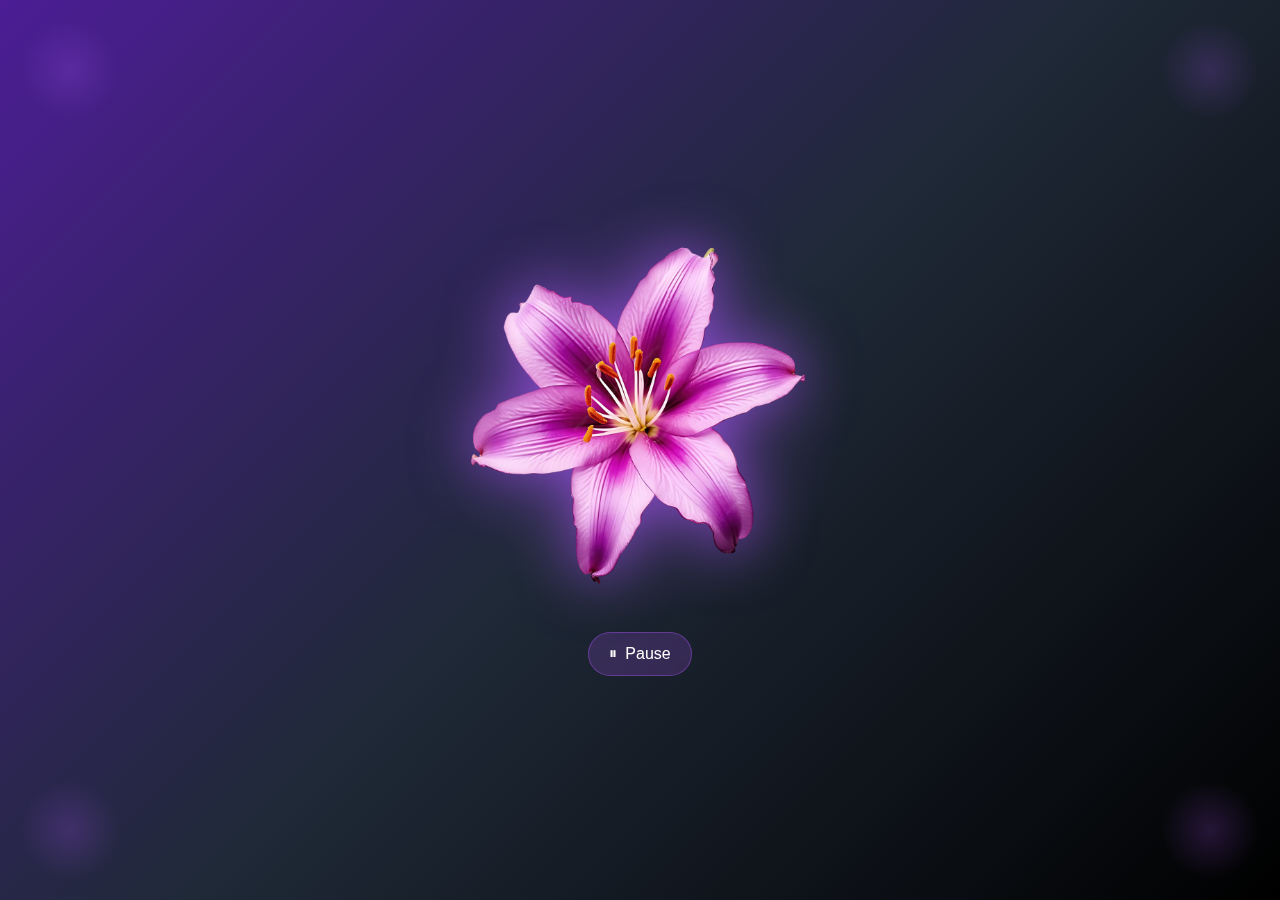
<file: index.html>
<!DOCTYPE html>
<html lang="en">
<head>
    <meta charset="UTF-8">
    <meta name="viewport" content="width=device-width, initial-scale=1.0">
    <meta name="description" content="A beautiful spinning purple lily flower animation">
    <title>Spinning Purple Lily</title>
    <link rel="stylesheet" href="style1.css">
</head>
<body>
    <div class="page-container">
        <main class="main-content">
            <div class="flower-container">
                <div class="glow-ring"></div>
                <img 
                    src="lily.png" 
                    alt="Beautiful purple lily flower"
                    class="spinning-flower"
                    id="flowerImage"
                />
            </div>

            <div class="controls">
                <button class="control-btn" id="pausePlayBtn" aria-label="Pause or resume animation">
                    <span class="btn-icon" id="btnIcon">⏸</span>
                    <span class="btn-text" id="btnText">Pause</span>
                </button>
            </div>
        </main>

        <div class="corner-decoration top-left"></div>
        <div class="corner-decoration top-right"></div>
        <div class="corner-decoration bottom-left"></div>
        <div class="corner-decoration bottom-right"></div>
    </div>

    <script src="app.js"></script>
</body>
</html>
</file>
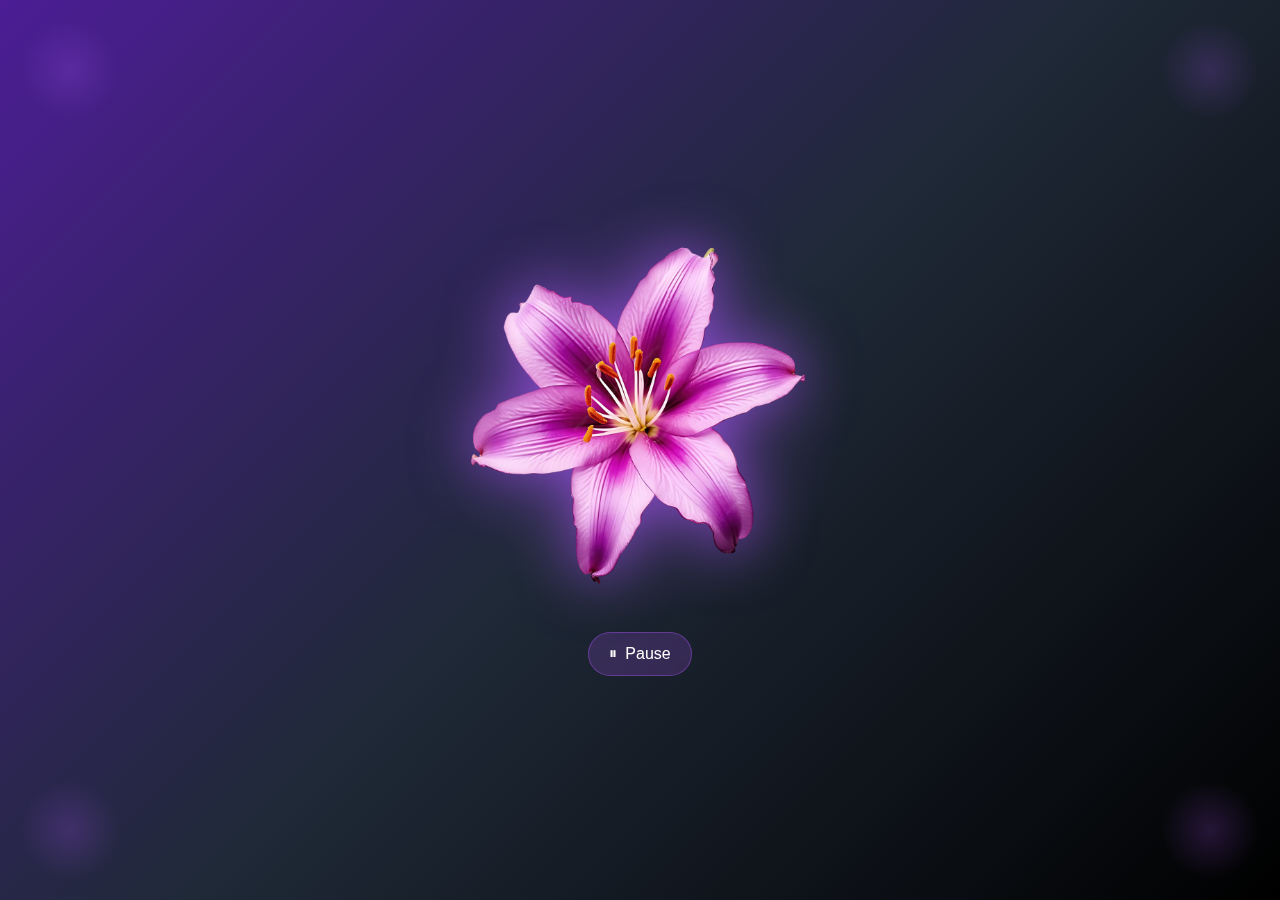
<file: index1.html>
<!DOCTYPE html>
<html lang="en">
<head>
    <meta charset="UTF-8">
    <meta name="viewport" content="width=device-width, initial-scale=1.0">
    <meta name="description" content="A beautiful spinning purple lily flower animation">
    <title>Spinning Purple Lily</title>
    <link rel="stylesheet" href="style1.css">
</head>
<body>
    <div class="page-container">
        <main class="main-content">
            <div class="flower-container">
                <div class="glow-ring"></div>
                <img 
                    src="lily.png" 
                    alt="Beautiful purple lily flower"
                    class="spinning-flower"
                    id="flowerImage"
                />
            </div>

            <div class="controls">
                <button class="control-btn" id="pausePlayBtn" aria-label="Pause or resume animation">
                    <span class="btn-icon" id="btnIcon">⏸</span>
                    <span class="btn-text" id="btnText">Pause</span>
                </button>
            </div>
        </main>

        <div class="corner-decoration top-left"></div>
        <div class="corner-decoration top-right"></div>
        <div class="corner-decoration bottom-left"></div>
        <div class="corner-decoration bottom-right"></div>
    </div>

    <script src="app.js"></script>
</body>
</html>
</file>
<file: style1.css>
:root {
  --color-white: rgba(255, 255, 255, 1);
  --color-black: rgba(0, 0, 0, 1);
  --color-cream-50: rgba(252, 252, 249, 1);
  --color-cream-100: rgba(255, 255, 253, 1);
  --color-gray-200: rgba(245, 245, 245, 1);
  --color-gray-300: rgba(167, 169, 169, 1);
  --color-gray-400: rgba(119, 124, 124, 1);
  --color-slate-500: rgba(98, 108, 113, 1);
  --color-brown-600: rgba(94, 82, 64, 1);
  --color-charcoal-700: rgba(31, 33, 33, 1);
  --color-charcoal-800: rgba(38, 40, 40, 1);
  --color-slate-900: rgba(19, 52, 59, 1);
  --color-teal-300: rgba(50, 184, 198, 1);
  --color-teal-400: rgba(45, 166, 178, 1);
  --color-teal-500: rgba(33, 128, 141, 1);
  --color-teal-600: rgba(29, 116, 128, 1);
  --color-teal-700: rgba(26, 104, 115, 1);
  --color-teal-800: rgba(41, 150, 161, 1);
  --color-red-400: rgba(255, 84, 89, 1);
  --color-red-500: rgba(192, 21, 47, 1);
  --color-orange-400: rgba(230, 129, 97, 1);
  --color-orange-500: rgba(168, 75, 47, 1);

  --color-background: var(--color-cream-50);
  --color-text: var(--color-slate-900);
  --color-text-secondary: var(--color-slate-500);
  --color-primary: var(--color-teal-500);
  --color-primary-hover: var(--color-teal-600);
  --color-primary-active: var(--color-teal-700);
  --color-secondary: rgba(var(--color-brown-600-rgb), 0.12);
  --color-secondary-hover: rgba(var(--color-brown-600-rgb), 0.2);
  --color-secondary-active: rgba(var(--color-brown-600-rgb), 0.25);
  --color-border: rgba(var(--color-brown-600-rgb), 0.2);
  --color-btn-primary-text: var(--color-cream-50);
  --color-focus-ring: rgba(var(--color-teal-500-rgb), 0.4);
  --color-select-caret: rgba(var(--color-slate-900-rgb), 0.8);
  /* Common style patterns */
  --focus-ring: 0 0 0 3px var(--color-focus-ring);

  --space-0: 0;
  --space-1: 1px;
  --space-2: 2px;
  --space-4: 4px;
  --space-6: 6px;
  --space-8: 8px;
  --space-10: 10px;
  --space-12: 12px;
  --space-16: 16px;
  --space-20: 20px;
  --space-24: 24px;
  --space-32: 32px;

  /* Border Radius */
  --radius-sm: 6px;
  --radius-base: 8px;
  --radius-md: 10px;
  --radius-lg: 12px;
  --radius-full: 9999px;

  /* Shadows */
  --shadow-xs: 0 1px 2px rgba(0, 0, 0, 0.02);
  --shadow-sm: 0 1px 3px rgba(0, 0, 0, 0.04), 0 1px 2px rgba(0, 0, 0, 0.02);
  --shadow-md: 0 4px 6px -1px rgba(0, 0, 0, 0.04),
    0 2px 4px -1px rgba(0, 0, 0, 0.02);
  --shadow-lg: 0 10px 15px -3px rgba(0, 0, 0, 0.04),
    0 4px 6px -2px rgba(0, 0, 0, 0.02);
  --shadow-inset-sm: inset 0 1px 0 rgba(255, 255, 255, 0.15),
    inset 0 -1px 0 rgba(0, 0, 0, 0.03);

  /* Animation */
  --duration-fast: 150ms;
  --duration-normal: 250ms;
  --ease-standard: cubic-bezier(0.16, 1, 0.3, 1);

  /* Layout */
  --container-sm: 640px;
  --container-md: 768px;
  --container-lg: 1024px;
  --container-xl: 1280px;
}
/* Base styles */
html {
  font-size: var(--font-size-base);
  font-family: var(--font-family-base);
  line-height: var(--line-height-normal);
  color: var(--color-text);
  background-color: var(--color-background);
  -webkit-font-smoothing: antialiased;
  box-sizing: border-box;
}

body {
  margin: 0;
  padding: 0;
}

*,
*::before,
*::after {
  box-sizing: inherit;
}

p {
  margin: 0 0 var(--space-16) 0;
}

a {
  color: var(--color-primary);
  text-decoration: none;
  transition: color var(--duration-fast) var(--ease-standard);
}

a:hover {
  color: var(--color-primary-hover);
}

code,
pre {
  font-family: var(--font-family-mono);
  font-size: calc(var(--font-size-base) * 0.95);
  background-color: var(--color-secondary);
  border-radius: var(--radius-sm);
}

code {
  padding: var(--space-1) var(--space-4);
}

pre {
  padding: var(--space-16);
  margin: var(--space-16) 0;
  overflow: auto;
  border: 1px solid var(--color-border);
}

pre code {
  background: none;
  padding: 0;
}

/* Buttons */
.btn {
  display: inline-flex;
  align-items: center;
  justify-content: center;
  padding: var(--space-8) var(--space-16);
  border-radius: var(--radius-base);
  font-size: var(--font-size-base);
  font-weight: 500;
  line-height: 1.5;
  cursor: pointer;
  transition: all var(--duration-normal) var(--ease-standard);
  border: none;
  text-decoration: none;
  position: relative;
}

.btn:focus-visible {
  outline: none;
  box-shadow: var(--focus-ring);
}

.btn--primary {
  background: var(--color-primary);
  color: var(--color-btn-primary-text);
}

.btn--primary:hover {
  background: var(--color-primary-hover);
}

.btn--primary:active {
  background: var(--color-primary-active);
}

.btn--secondary {
  background: var(--color-secondary);
  color: var(--color-text);
}

.btn--secondary:hover {
  background: var(--color-secondary-hover);
}

.btn--secondary:active {
  background: var(--color-secondary-active);
}

.btn--outline {
  background: transparent;
  border: 1px solid var(--color-border);
  color: var(--color-text);
}

.btn--outline:hover {
  background: var(--color-secondary);
}

.btn--sm {
  padding: var(--space-4) var(--space-12);
  font-size: var(--font-size-sm);
  border-radius: var(--radius-sm);
}

.btn--lg {
  padding: var(--space-10) var(--space-20);
  font-size: var(--font-size-lg);
  border-radius: var(--radius-md);
}

.btn--full-width {
  width: 100%;
}

.btn:disabled {
  opacity: 0.5;
  cursor: not-allowed;
}

@font-face {
  font-family: 'FKGroteskNeue';
  src: url('https://r2cdn.perplexity.ai/fonts/FKGroteskNeue.woff2')
    format('woff2');
}


.page-container {
  min-height: 100vh;
  background: linear-gradient(135deg, #4c1d95, #1f2937, #000000);
  display: flex;
  flex-direction: column;
  align-items: center;
  justify-content: center;
  position: relative;
  overflow: hidden;
  padding: var(--space-20);
  animation: fadeIn 2s ease-out;
}

@keyframes fadeIn {
  from {
    opacity: 0;
  }
  to {
    opacity: 1;
  }
}

@keyframes titleGlow {
  from {
    text-shadow: 0 0 20px rgba(168, 85, 247, 0.5);
  }
  to {
    text-shadow: 0 0 30px rgba(168, 85, 247, 0.8);
  }
}

/* Main content */
.main-content {
  display: flex;
  flex-direction: column;
  align-items: center;
  justify-content: center;
  gap: var(--space-32);
  z-index: 5;
}

/* Flower container */
.flower-container {
  position: relative;
  display: flex;
  align-items: center;
  justify-content: center;
  animation: containerFloat 4s ease-in-out infinite;
}

@keyframes containerFloat {
  0%, 100% {
    transform: translateY(0);
  }
  50% {
    transform: translateY(-10px);
  }
}

/* Glow ring behind the flower */
.glow-ring {
  position: absolute;
  width: 420px;
  height: 420px;
  border-radius: 50%;
  background: radial-gradient(circle, rgba(168, 85, 247, 0.3) 0%, rgba(168, 85, 247, 0.1) 40%, transparent 70%);
  animation: glowPulse 3s ease-in-out infinite alternate;
  z-index: 1;
}

@keyframes glowPulse {
  from {
    transform: scale(0.9);
    opacity: 0.6;
  }
  to {
    transform: scale(1.1);
    opacity: 1;
  }
}

/* Spinning flower image */
.spinning-flower {
  width: 375px;
  height: 375px;
  object-fit: cover;
  border-radius: 50%;
  animation: spin 7s linear infinite;
  filter: drop-shadow(0 0 30px rgba(168, 85, 247, 0.7));
  transition: filter var(--duration-normal) var(--ease-standard);
  z-index: 2;
  position: relative;
}

@keyframes spin {
  from {
    transform: rotate(0deg);
  }
  to {
    transform: rotate(360deg);
  }
}

.spinning-flower:hover {
  filter: drop-shadow(0 0 40px rgba(168, 85, 247, 1)) drop-shadow(0 0 60px rgba(232, 121, 249, 0.5));
}

.spinning-flower.paused {
  animation-play-state: paused;
}

/* Controls */
.controls {
  display: flex;
  flex-direction: column;
  align-items: center;
  gap: var(--space-16);
}

.control-btn {
  display: flex;
  align-items: center;
  gap: var(--space-8);
  padding: var(--space-12) var(--space-20);
  background: rgba(168, 85, 247, 0.2);
  border: 1px solid rgba(168, 85, 247, 0.4);
  border-radius: var(--radius-full);
  color: var(--color-white);
  font-size: var(--font-size-lg);
  font-weight: var(--font-weight-medium);
  cursor: pointer;
  transition: all var(--duration-normal) var(--ease-standard);
  backdrop-filter: blur(10px);
}

.control-btn:hover {
  background: rgba(168, 85, 247, 0.3);
  border-color: rgba(168, 85, 247, 0.6);
  transform: translateY(-2px);
  box-shadow: 0 8px 25px rgba(168, 85, 247, 0.3);
}

.control-btn:active {
  transform: translateY(0);
}

.btn-icon {
  font-size: var(--font-size-xl);
  transition: transform var(--duration-fast) var(--ease-standard);
}

.control-btn:hover .btn-icon {
  transform: scale(1.1);
}

.control-hint {
  color: rgba(255, 255, 255, 0.7);
  font-size: var(--font-size-sm);
  text-align: center;
  margin: 0;
}


/* Corner decorations */
.corner-decoration {
  position: absolute;
  width: 100px;
  height: 100px;
  background: radial-gradient(circle, rgba(168, 85, 247, 0.2) 0%, transparent 70%);
  border-radius: 50%;
  animation: decorationPulse 6s ease-in-out infinite;
}

.corner-decoration.top-left {
  top: var(--space-20);
  left: var(--space-20);
  animation-delay: 0s;
}

.corner-decoration.top-right {
  top: var(--space-20);
  right: var(--space-20);
  animation-delay: 1.5s;
}

.corner-decoration.bottom-left {
  bottom: var(--space-20);
  left: var(--space-20);
  animation-delay: 3s;
}

.corner-decoration.bottom-right {
  bottom: var(--space-20);
  right: var(--space-20);
  animation-delay: 4.5s;
}

@keyframes decorationPulse {
  0%, 100% {
    opacity: 0.3;
    transform: scale(1);
  }
  50% {
    opacity: 0.6;
    transform: scale(1.2);
  }
}

/* Responsive design */
@media (max-width: 768px) {
  .page-container {
    padding: var(--space-16);
  }
  
  .page-title {
    font-size: var(--font-size-3xl);
  }
  
  .spinning-flower {
    width: 280px;
    height: 280px;
  }
  
  .glow-ring {
    width: 320px;
    height: 320px;
  }
  
  .corner-decoration {
    width: 60px;
    height: 60px;
  }
  
  .control-btn {
    font-size: var(--font-size-base);
    padding: var(--space-10) var(--space-16);
  }
}

@media (max-width: 480px) {
  .page-header {
    top: var(--space-20);
  }
  
  .page-title {
    font-size: var(--font-size-2xl);
  }
  
  .spinning-flower {
    width: 220px;
    height: 220px;
  }
  
  .glow-ring {
    width: 260px;
    height: 260px;
  }
  
  .main-content {
    gap: var(--space-24);
  }
}

/* Accessibility */
@media (prefers-reduced-motion: reduce) {
  .spinning-flower {
    animation: none;
  }
  
  .sparkle {
    animation: none;
    opacity: 0.5;
  }
  
  .glow-ring {
    animation: none;
  }
  
  .corner-decoration {
    animation: none;
  }
  
  .flower-container {
    animation: none;
  }
}
</file>
